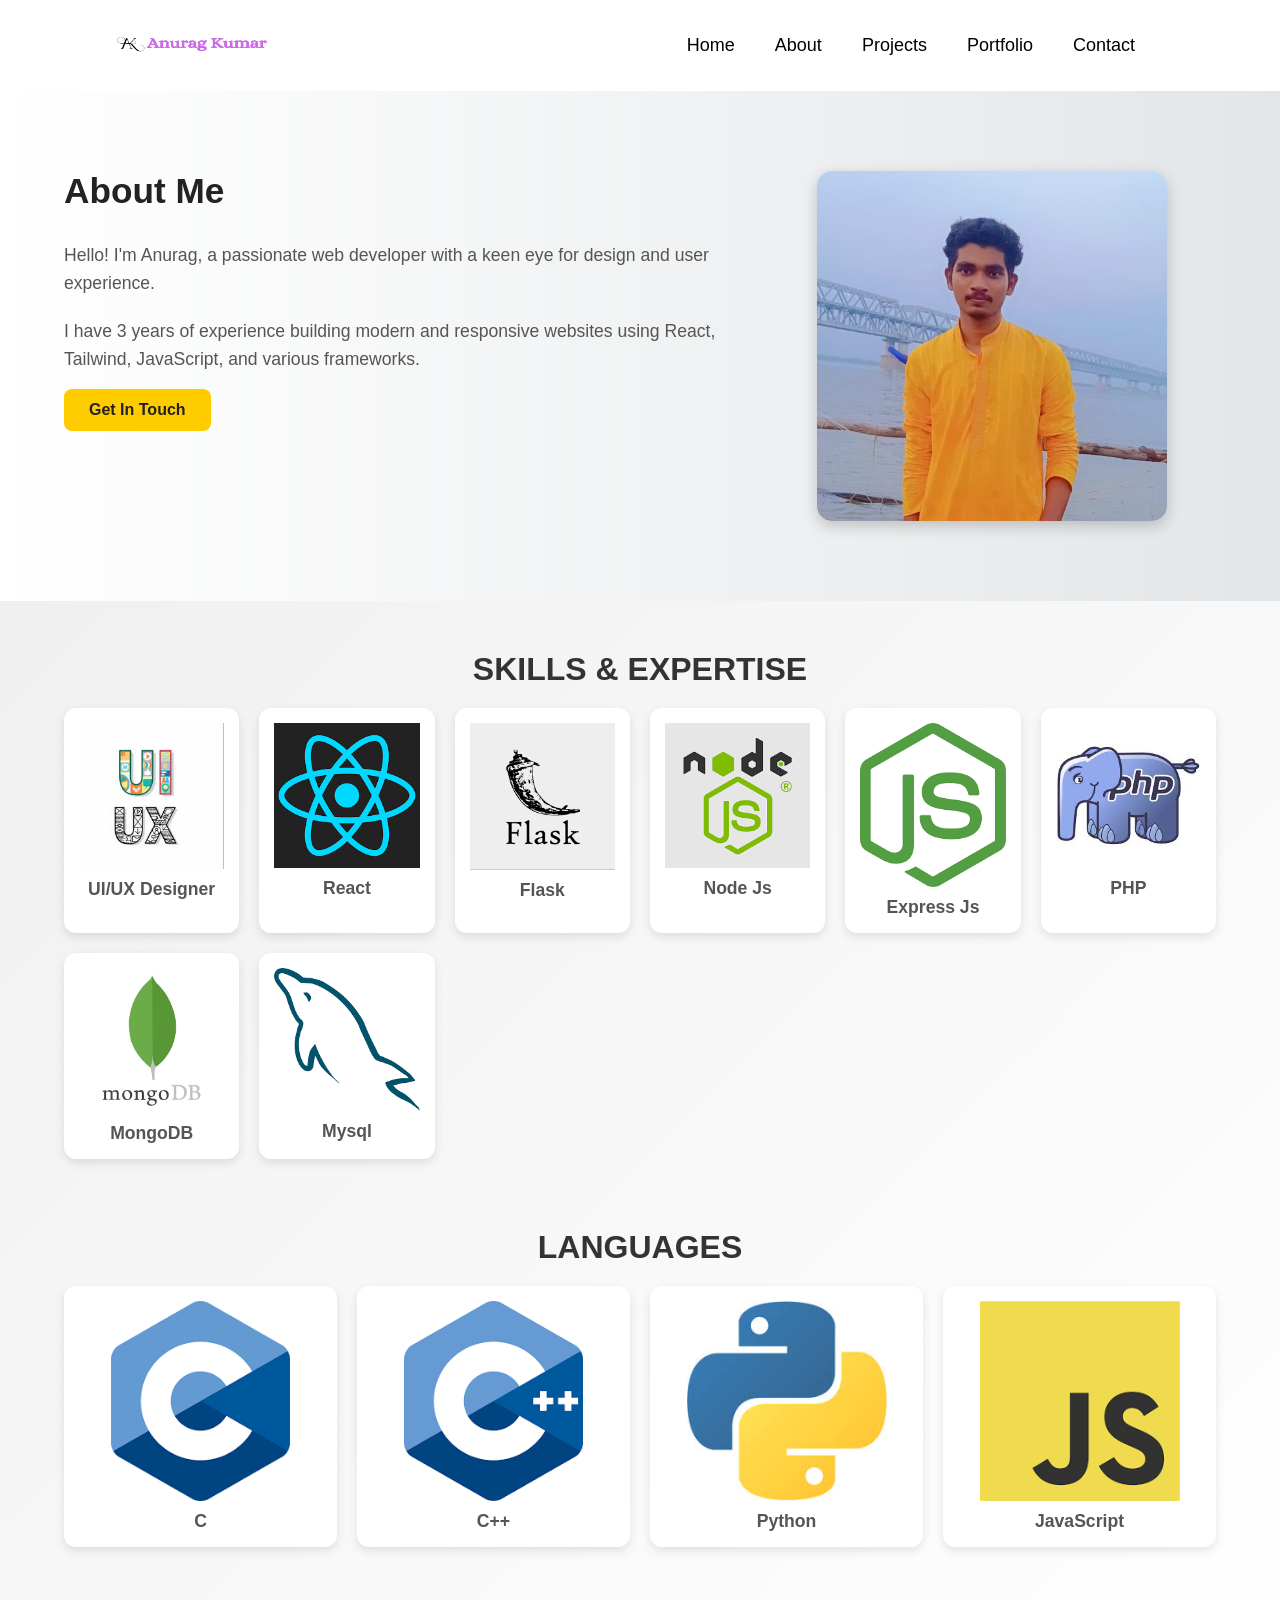
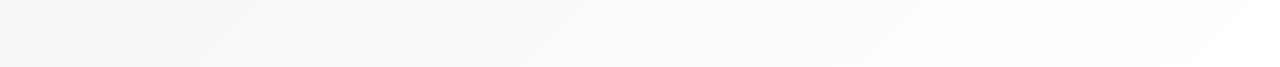
<file: about.html>
<!DOCTYPE html>
<html lang="en">
<head>
    <meta charset="UTF-8">
    <meta name="viewport" content="width=device-width, initial-scale=1.0">
    <title>About Me</title>
    <link rel="stylesheet" href="style.css">
    <link rel="stylesheet" href="navbar.css">
    <!-- <link rel="stylesheet" href="about.css"> -->
</head>
<body>
    <nav>
        <div class="logo">
            <a href="index.html">
            <img class="navimg" src="display.png" alt="Logo"></a>
        </div>
        <div class="hamburger">
            <i class="fas fa-bars"></i>
        </div>
        <div class="menu">
            <ul class="navbar">
              <li class="listli"><a href="index.html">Home</a></li>
              <li class="listli"><a href="about.html">About</a></li>
              <li class="listli"><a href="project.html">Projects</a></li>
              <li class="listli"><a href="https://drive.google.com/file/d/1ptSAM_5UlR-i9XtxVXeDUZjO9TiFGkQE/view?usp=drive_link" target="_blank">Portfolio</a></li>
              <li class="listli"><a href="contact.html">Contact</a></li>
              <li class="listli toggle-mode"><i class="fas fa-moon"></i></li>
            </ul>
        </div>
    </nav>
    
    <section class="about-section">
        <div class="about-container">
            <div class="about-text">
                <h1>About Me</h1>
                <p id="aboutp1">Hello! I'm Anurag, a passionate web developer with a keen eye for design and user experience.</p>
                <p>I have 3 years of experience building modern and responsive websites using React, Tailwind, JavaScript, and various frameworks.</p>
                <a href="contact.html" class="btn">Get In Touch</a>
            </div>
            <div class="about-image">
                <img src="p6.jpg" alt="Your Image">
            </div>
        </div>
    </section>
    
    <section class="skills">
        <h2>Skills & Expertise</h2>
        <div class="skills-container">
            <div class="skill">
                <img src="ui.jpeg" alt="UI/UX Design">
                <span>UI/UX Designer</span>
            </div>
            
            <div class="skill">
                <img src="react.png" alt="React">
                <span>React</span>
            </div>
            <div class="skill">
                <img src="flask.png" alt="Flask">
                <span>Flask</span>
            </div>
            <div class="skill">
                <img src="nodejs.png" alt="Node Js">
                <span>Node Js</span>
            </div>
            <div class="skill">
                <img src="expressjs.png" alt="Express Js">
                <span>Express Js</span>
            </div>
            <div class="skill">
                <img src="php.jpeg" alt="PHP">
                <span>PHP</span>
            </div>
            <div class="skill">
                <img src="mongodb.png" alt="MongoDB">
                <span>MongoDB</span>
            </div>
            <div class="skill">
                <img src="mysql.png" alt="Mysql">
                <span>Mysql</span>
            </div>
        </div>
    
        <h2>Languages</h2>
        <div class="skills-container">
            <div class="skill">
                <img src="c.png" alt="C">
                <span>C</span>
            </div>
            <div class="skill">
                <img src="cpp.png" alt="C++">
                <span>C++</span>
            </div>
            <div class="skill">
                <img src="python.jpeg" alt="Python">
                <span>Python</span>
            </div>
            <div class="skill">
                <img src="js.png" alt="JavaScript">
                <span>JavaScript</span>
            </div>
        </div>
    </section>
    <script>
        // Dark mode toggle
        const toggle = document.querySelector('.toggle-mode');
        toggle.addEventListener('click', () => {
            document.body.classList.toggle('dark-mode');
        });
        
        // Hamburger menu toggle
        const hamburger = document.querySelector('.hamburger');
        const menu = document.querySelector('.menu');
        
        hamburger.addEventListener('click', (event) => {
            menu.classList.toggle('active');
            event.stopPropagation(); // Prevent document click from immediately closing menu
            
            // Change icon based on menu state
            if (menu.classList.contains('active')) {
                hamburger.innerHTML = '<i class="fas fa-times"></i>';
            } else {
                hamburger.innerHTML = '<i class="fas fa-bars"></i>';
            }
        });
        
        // Close menu when clicking on menu items
        const menuItems = document.querySelectorAll('.navbar li a');
        menuItems.forEach(item => {
            item.addEventListener('click', () => {
                menu.classList.remove('active');
                hamburger.innerHTML = '<i class="fas fa-bars"></i>';
            });
        });
        
        // Close menu when clicking outside
        document.addEventListener('click', (event) => {
            if (menu.classList.contains('active') && 
                !event.target.closest('.menu') && 
                !event.target.closest('.hamburger')) {
                menu.classList.remove('active');
                hamburger.innerHTML = '<i class="fas fa-bars"></i>';
            }
        });
    </script>
    
</body>
</html>
</file>
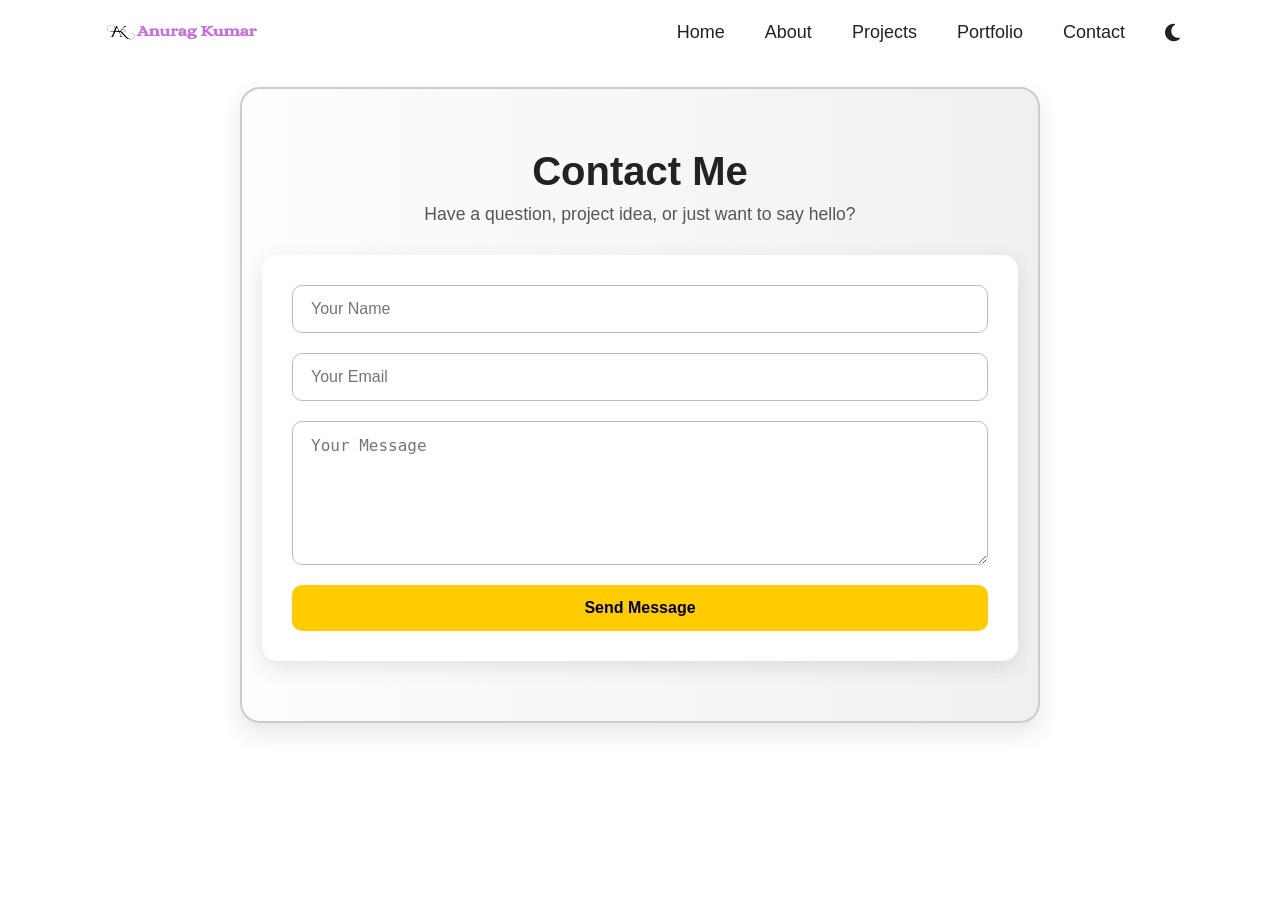
<file: contact.html>
<!DOCTYPE html>
<html lang="en">
<head>
  <meta charset="UTF-8" />
  <meta name="viewport" content="width=device-width, initial-scale=1.0"/>
  <title>Contact Me</title>
  <link rel="stylesheet" href="contact.css" />
  <link rel="stylesheet" href="https://cdnjs.cloudflare.com/ajax/libs/font-awesome/6.5.0/css/all.min.css"/>
</head>
<body>
  <nav>
    <div class="logo">
        <img class="navimg" src="display.png" alt="Logo">
    </div>
    <div class="hamburger">
        <i class="fas fa-bars"></i>
    </div>
    <div class="menu">
        <ul class="navbar">
          <li class="listli"><a href="index.html">Home</a></li>
          <li class="listli"><a href="about.html">About</a></li>
          <li class="listli"><a href="project.html">Projects</a></li>
          <li class="listli"><a href="https://drive.google.com/file/d/1ptSAM_5UlR-i9XtxVXeDUZjO9TiFGkQE/view?usp=drive_link" target="_blank">Portfolio</a></li>
          <li class="listli"><a href="contact.html">Contact</a></li>
          <li class="listli toggle-mode"><i class="fas fa-moon"></i></li>
        </ul>
    </div>
</nav>

  <section class="contact-section">
    <h1>Contact Me</h1>
    <p>Have a question, project idea, or just want to say hello?</p>

    <form class="contact-form">
      <input type="text" placeholder="Your Name" required>
      <input type="email" placeholder="Your Email" required>
      <textarea rows="6" placeholder="Your Message" required></textarea>
      <button type="submit">Send Message</button>
    </form>
  </section>

  <script>
    // Dark mode toggle
    const toggle = document.querySelector('.toggle-mode');
    toggle.addEventListener('click', () => {
        document.body.classList.toggle('dark-mode');
    });
    
    // Hamburger menu toggle
    const hamburger = document.querySelector('.hamburger');
    const menu = document.querySelector('.menu');
    
    hamburger.addEventListener('click', (event) => {
        menu.classList.toggle('active');
        event.stopPropagation(); // Prevent document click from immediately closing menu
        
        // Change icon based on menu state
        if (menu.classList.contains('active')) {
            hamburger.innerHTML = '<i class="fas fa-times"></i>';
        } else {
            hamburger.innerHTML = '<i class="fas fa-bars"></i>';
        }
    });
    
    // Close menu when clicking on menu items
    const menuItems = document.querySelectorAll('.navbar li a');
    menuItems.forEach(item => {
        item.addEventListener('click', () => {
            menu.classList.remove('active');
            hamburger.innerHTML = '<i class="fas fa-bars"></i>';
        });
    });
    
    // Close menu when clicking outside
    document.addEventListener('click', (event) => {
        if (menu.classList.contains('active') && 
            !event.target.closest('.menu') && 
            !event.target.closest('.hamburger')) {
            menu.classList.remove('active');
            hamburger.innerHTML = '<i class="fas fa-bars"></i>';
        }
    });
</script>
</body>
</html>
</file>
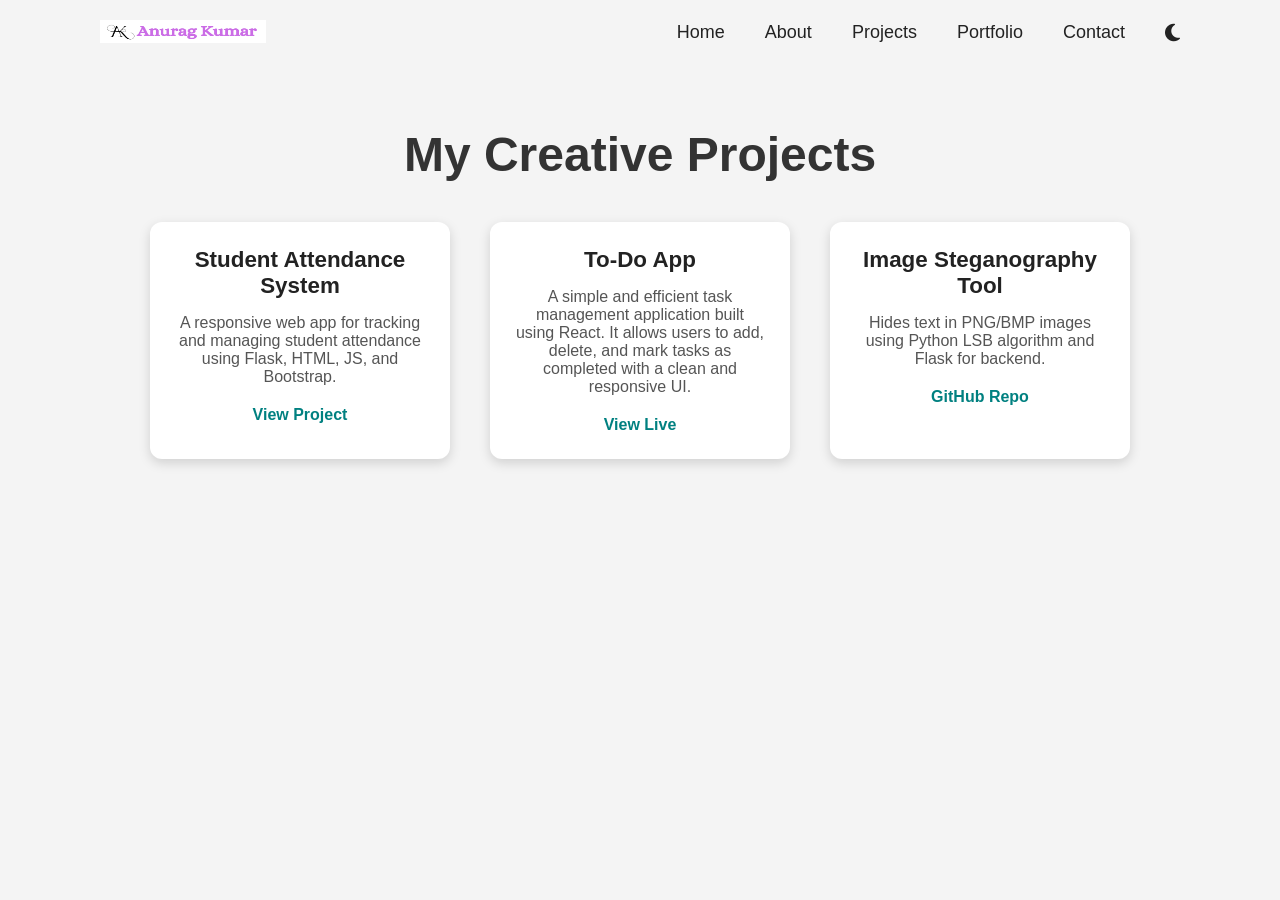
<file: project.html>
<!DOCTYPE html>
<html lang="en">
<head>
    <meta charset="UTF-8">
    <meta name="viewport" content="width=device-width, initial-scale=1.0">
    <title>My Projects</title>
    <link rel="stylesheet" href="project.css">
    <link rel="stylesheet" href="https://cdnjs.cloudflare.com/ajax/libs/font-awesome/6.4.0/css/all.min.css">
</head>
<body>
    <nav>
        <div class="logo">
            <img class="navimg" src="display.png" alt="Logo">
        </div>
        <div class="hamburger">
            <i class="fas fa-bars"></i>
        </div>
        <div class="menu">
            <ul class="navbar">
              <li class="listli"><a href="index.html">Home</a></li>
              <li class="listli"><a href="about.html">About</a></li>
              <li class="listli"><a href="project.html">Projects</a></li>
              <li class="listli"><a href="https://drive.google.com/file/d/1ptSAM_5UlR-i9XtxVXeDUZjO9TiFGkQE/view?usp=drive_link" target="_blank">Portfolio</a></li>
              <li class="listli"><a href="contact.html">Contact</a></li>
              <li class="listli toggle-mode"><i class="fas fa-moon"></i></li>
            </ul>
        </div>
    </nav>

    <section class="projects-section">
        <h1>My Creative Projects</h1>
        <div class="projects-container">
            <div class="project-card">
                <h2>Student Attendance System</h2>
                <p>A responsive web app for tracking and managing student attendance using Flask, HTML, JS, and Bootstrap.</p>
                <a href="http://sams.freesite.online/" target="_blank">View Project</a>
            </div>

            <div class="project-card">
                <h2>To-Do App</h2>
                <p>A simple and efficient task management application built using React. It allows users to add, delete, and mark tasks as completed with a clean and responsive UI.</p>
                <a href="https://todo.anuragk.me/" target="_blank">View Live</a>
            </div>

            <div class="project-card">
                <h2>Image Steganography Tool</h2>
                <p>Hides text in PNG/BMP images using Python LSB algorithm and Flask for backend.</p>
                <a href="https://github.com/Account1-Anurag/Imgcrypt" target="_blank">GitHub Repo</a>
            </div>
        </div>
    </section>

    <script>
        // Dark mode toggle
        const toggle = document.querySelector('.toggle-mode');
        toggle.addEventListener('click', () => {
            document.body.classList.toggle('dark-mode');
        });
        
        // Hamburger menu toggle
        const hamburger = document.querySelector('.hamburger');
        const menu = document.querySelector('.menu');
        
        hamburger.addEventListener('click', (event) => {
            menu.classList.toggle('active');
            event.stopPropagation(); // Prevent document click from immediately closing menu
            
            // Change icon based on menu state
            if (menu.classList.contains('active')) {
                hamburger.innerHTML = '<i class="fas fa-times"></i>';
            } else {
                hamburger.innerHTML = '<i class="fas fa-bars"></i>';
            }
        });
        
        // Close menu when clicking on menu items
        const menuItems = document.querySelectorAll('.navbar li a');
        menuItems.forEach(item => {
            item.addEventListener('click', () => {
                menu.classList.remove('active');
                hamburger.innerHTML = '<i class="fas fa-bars"></i>';
            });
        });
        
        // Close menu when clicking outside
        document.addEventListener('click', (event) => {
            if (menu.classList.contains('active') && 
                !event.target.closest('.menu') && 
                !event.target.closest('.hamburger')) {
                menu.classList.remove('active');
                hamburger.innerHTML = '<i class="fas fa-bars"></i>';
            }
        });
    </script>
</body>
</html>
</file>
<file: style.css>
/* Fixing conflicting CSS rules first */
* {
    box-sizing: border-box;
    margin: 0;
    padding: 0;
}

body {
    position: relative;
    font-family: Arial, sans-serif;
    overflow-x: hidden;
    overflow-y: scroll;
    min-height: 100vh;
    transition: background 0.3s, color 0.3s;
}

/* Hide scrollbar for WebKit browsers (Chrome, Safari) */
::-webkit-scrollbar {
    display: none;
}

/* Hide scrollbar for Firefox */
html {
    scrollbar-width: none;
}

/* Navbar */
nav {
    display: flex;
    justify-content: space-between;
    margin: 0px 5%;
    padding: 15px 0;
    flex-wrap: wrap;
    position: relative;
}

.menu {
    display: flex;
    align-items: center;
    padding: 10px 0;
}

.logo {
    display: flex;
    align-items: center;
}

.navbar {
    display: flex;
    gap: 40px;
    padding: 5px;
    flex-wrap: wrap;
}

.listli {
    list-style: none;
    font-size: 18px;
}

.listli a {
    text-decoration: none;
    color: inherit;
    transition: color 0.3s ease;
}

.listli:hover, .listli a:hover {
    color: teal;
    cursor: pointer;
}

.navimg {
    margin: 10px;
    width: 166px;
    height: 23.14px;
    max-width: 100%;
}

/* Mobile Hamburger Menu */
.hamburger-menu {
    display: none;
    flex-direction: column;
    justify-content: space-between;
    width: 30px;
    height: 22px;
    cursor: pointer;
    position: absolute;
    top: 25px;
    right: 25px;
    z-index: 1000;
}

.hamburger-menu span {
    height: 3px;
    width: 100%;
    background-color: #333;
    border-radius: 3px;
    transition: all 0.3s ease;
}

body.dark-mode .hamburger-menu span {
    background-color: #fff;
}

/* Main Section */
main {
    display: flex;
    justify-content: space-around;
    padding: 25px 3%;
    flex-wrap: wrap;
    gap: 30px;
}

.first {
    display: flex;
    flex-direction: column;
    flex: 1;
    min-width: 300px;
}

.second {
    flex: 1;
    display: flex;
    justify-content: center;
    align-items: center;
    min-width: 300px;
}

.second img {
    border-radius: 50%;
    box-shadow: 10px 10px 20px rgba(0, 0, 0, 0.5);
    width: 100%;
    max-width: 40rem;
    height: auto;
}

/* Text */
#naming {
    font-size: 4rem;
    font-weight: 700;
    margin-bottom: 30px;
}

#profe {
    font-size: 1.8rem;
    margin-bottom: 50px;
    color: grey;
}

.prename {
    margin-top: 40px;
    margin-bottom: 40px;
}

.number, .contact {
    display: flex;
    align-items: center;
    margin-bottom: 20px;
    font-size: 15px;
    gap: 10px;
}

.prename p {
    color: grey;
}

.prename :first-child {
    margin-bottom: 10px;
}

.circle {
    position: absolute;
    width: 90rem;
    height: 90rem;
    background-color: rgba(97, 149, 239, 0.5);
    border-radius: 50%;
    bottom: 0%;
    left: 45%;
    z-index: -1;
    transition: all 0.3s ease;
}

/* About Section */
.about-section {
    display: flex;
    align-items: center;
    justify-content: space-between;
    padding: 80px 5%;
    background: linear-gradient(to right, #ffffff, #e3e6e8);
    flex-wrap: wrap;
    gap: 30px;
}

.about-container {
    display: flex;
    flex-direction: row;
    justify-content: space-between;
    flex-wrap: wrap;
    gap: 30px;
    width: 100%;
}

.about-text {
    flex: 1.5;
    min-width: 300px;
}

.about-text h1 {
    font-size: 2.2rem;
    color: #222;
    margin-bottom: 30px;
}

.about-text p {
    font-size: 1.1rem;
    color: #555;
    line-height: 1.6;
}

#aboutp1 {
    margin-bottom: 20px;
}

.btn {
    display: inline-block;
    margin-top: 15px;
    padding: 12px 25px;
    background: #ffcc00;
    color: #222;
    text-decoration: none;
    font-weight: bold;
    border-radius: 8px;
    transition: background 0.3s ease;
}

.btn:hover {
    background: #ff9900;
}

.about-image {
    flex: 1;
    display: flex;
    justify-content: center;
    min-width: 300px;
}

.about-image img {
    width: 100%;
    max-width: 350px;
    border-radius: 15px;
    box-shadow: 0 5px 15px rgba(0, 0, 0, 0.2);
}

/* Skills Section */
.skills {
    text-align: center;
    padding: 50px 5%;
    background: linear-gradient(135deg, #f0f0f0, #ffffff);
}

.skills h2 {
    font-size: 2rem;
    color: #333;
    margin-bottom: 20px;
    text-transform: uppercase;
    font-weight: bold;
    position: relative;
}

.skills-container {
    display: grid;
    grid-template-columns: repeat(auto-fit, minmax(150px, 1fr));
    gap: 20px;
    justify-items: center;
    margin-top: 20px;
    margin-bottom: 70px;
}

.skill {
    background: #fff;
    padding: 15px;
    border-radius: 12px;
    box-shadow: 0 4px 10px rgba(0, 0, 0, 0.1);
    display: flex;
    flex-direction: column;
    align-items: center;
    transition: transform 0.3s ease, box-shadow 0.3s ease;
    width: 100%;
}

.skill:hover {
    transform: translateY(-5px);
    box-shadow: 0 6px 15px rgba(0, 0, 0, 0.2);
}

.skill img {
    width: 100%;
    max-width: 200px;
    height: auto;
    max-height: 200px;
    object-fit: contain;
    margin-bottom: 10px;
    transition: transform 0.3s ease;
}

.skill:hover img {
    transform: scale(1.1);
}

.skill span {
    font-size: 1.1rem;
    font-weight: bold;
    color: #555;
}

/* Dark Mode */
body.dark-mode {
    background-color: #121212;
    color: #f5f5f5;
}

body.dark-mode .navbar a {
    color: white;
}

body.dark-mode .contact,
body.dark-mode .number,
body.dark-mode #profe {
    color: #ddd;
}

body.dark-mode .prename p {
    color: #bbb;
}

body.dark-mode .btn {
    background-color: #333;
    color: white;
}

body.dark-mode .about-section {
    background: linear-gradient(to right, #222, #333);
}

body.dark-mode .about-text h1 {
    color: #fff;
}

body.dark-mode .about-text p {
    color: #ddd;
}

body.dark-mode .skills {
    background: linear-gradient(135deg, #222, #333);
}

body.dark-mode .skills h2 {
    color: #fff;
}

body.dark-mode .skill {
    background: #2a2a2a;
}

body.dark-mode .skill span {
    color: #ddd;
}

body.dark-mode .toggle-mode i {
    color: white;
}

/* Enhanced Responsive Styles */
@media (max-width: 1200px) {
    .circle {
        width: 70rem;
        height: 70rem;
        left: 40%;
    }
    
    nav {
        margin: 0px 3%;
    }
    
    #naming {
        font-size: 3.5rem;
    }
    
    #profe {
        font-size: 1.6rem;
        margin-bottom: 40px;
    }
    
    .prename {
        margin-top: 30px;
        margin-bottom: 30px;
    }
}

@media (max-width: 992px) {
    main {
        flex-direction: column;
    }
    
    .first {
        order: 2;
        text-align: center;
    }
    
    .second {
        order: 1;
        margin-bottom: 30px;
    }
    
    .second img {
        max-width: 25rem;
    }
    
    .prename {
        margin-top: 20px;
        margin-bottom: 20px;
    }
    
    .contact, .number {
        justify-content: center;
    }
    
    .circle {
        width: 50rem;
        height: 50rem;
        left: 30%;
    }
    
    .about-text, .about-image {
        flex: 100%;
        text-align: center;
    }
    
    .about-image {
        margin-top: 30px;
    }
}

@media (max-width: 768px) {
    /* Show hamburger menu */
    .hamburger-menu {
        display: flex;
    }
    
    /* Hide the normal menu */
    .menu {
        width: 100%;
    }
    
    /* Style the collapsible navbar */
    .navbar {
        display: none;
        width: 100%;
        flex-direction: column;
        gap: 0;
        background-color: white;
        position: absolute;
        top: 70px;
        left: 0;
        right: 0;
        box-shadow: 0 5px 10px rgba(0,0,0,0.1);
        z-index: 100;
    }
    
    body.dark-mode .navbar {
        background-color: #222;
    }
    
    /* When navbar is shown */
    .navbar.active {
        display: flex;
    }
    
    .listli {
        width: 100%;
        text-align: center;
        padding: 15px 0;
        border-bottom: 1px solid #eee;
    }
    
    body.dark-mode .listli {
        border-bottom: 1px solid #333;
    }
    
    .listli:last-child {
        border-bottom: none;
    }
    
    /* Adjust other elements for mobile */
    #naming {
        font-size: 3rem;
    }
    
    #profe {
        font-size: 1.4rem;
        margin-bottom: 30px;
    }
    
    .second img {
        max-width: 20rem;
    }
    
    /* Remove circle on smaller screens */
    .circle {
        display: none;
    }
    
    .about-section {
        padding: 50px 5%;
    }
    
    .about-text h1 {
        font-size: 1.8rem;
    }
    
    .about-text p {
        font-size: 1rem;
    }
    
    .skills-container {
        grid-template-columns: repeat(2, 1fr);
    }
}

@media (max-width: 576px) {
    .listli {
        font-size: 14px;
    }
    
    nav {
        margin: 0px;
        padding: 10px 15px;
    }
    
    .navbar {
        gap: 0;
    }
    
    #naming {
        font-size: 2.5rem;
        margin-bottom: 15px;
    }
    
    #profe {
        font-size: 1.2rem;
        margin-bottom: 25px;
    }
    
    .prename {
        margin-top: 15px;
        margin-bottom: 15px;
    }
    
    .second img {
        max-width: 15rem;
    }
    
    .about-section {
        padding: 30px 5%;
    }
    
    .about-text h1 {
        font-size: 1.5rem;
        margin-bottom: 20px;
    }
    
    .skills h2 {
        font-size: 1.5rem;
    }
    
    .skills-container {
        grid-template-columns: 1fr;
    }
    
    .btn {
        padding: 10px 20px;
        font-size: 14px;
    }
}

@media (max-width: 480px) {
    #naming {
        font-size: 2rem;
    }
    
    #profe {
        font-size: 1rem;
    }
    
    .contact, .number {
        font-size: 14px;
    }
    
    .second img {
        max-width: 12rem;
    }
}
</file>
<file: navbar.css>
/* Navbar Styling */
nav {
  display: flex;
  justify-content: space-between;
  align-items: center;
  margin: 0 100px;
  padding: 20px 0;
  position: relative;
  max-width: 1200px;
}

.logo img {
  width: 166px;
  height: 23.14px;
}

.menu {
  display: flex;
  align-items: center;
}

.navbar {
  display: flex;
  gap: 40px;
  list-style: none;
}

.listli {
  font-size: 18px;
  cursor: pointer;
}

.listli a {
  text-decoration: none;
  color: inherit;
}

.listli:hover {
  color: teal;
}

.toggle-mode {
  cursor: pointer;
  font-size: 20px;
}

.menu-toggle {
  display: none;
  font-size: 24px;
  cursor: pointer;
}

/* Dark Mode */
body.dark-mode {
  background-color: #1c1c1c;
  color: #f0f0f0;
}

body.dark-mode nav {
  background-color: #1c1c1c;
}

body.dark-mode .listli a {
  color: #f0f0f0;
}

body.dark-mode .projects-section h1 {
  color: #ffd700;
}

body.dark-mode .project-card {
  background-color: #2b2b2b;
  color: #eee;
}

body.dark-mode .project-card p {
  color: #ddd;
}

body.dark-mode .project-card a {
  color: #ffd700;
}

/* Hamburger Menu */
.hamburger {
  display: none;
  cursor: pointer;
  font-size: 24px;
  z-index: 101;
}

/* Responsive CSS */
@media screen and (max-width: 1024px) {
  nav {
    margin: 0 50px;
  }

  .navbar {
    gap: 25px;
  }

  .projects-section {
    padding: 40px 30px;
  }
}

@media screen and (max-width: 768px) {
  nav {
    margin: 0 30px;
  }

  .hamburger {
    display: block;
    position: relative;
  }

  .menu {
    position: fixed;
    top: 0;
    right: -100%;
    width: 250px;
    height: 100vh;
    background: #f4f4f4;
    transition: right 0.4s ease;
    box-shadow: -2px 0 10px rgba(0, 0, 0, 0.1);
    z-index: 100;
    padding-top: 70px;
  }

  body.dark-mode .menu {
    background: #1c1c1c;
  }

  .menu.active {
    right: 0;
  }

  .navbar {
    flex-direction: column;
    padding: 30px;
    gap: 25px;
  }
}

@media screen and (max-width: 576px) {
  .listli {
    font-size: 14px;
  }

  nav {
    margin: 0;
    padding: 10px 15px;
  }

  .navbar {
    gap: 15px;
    padding: 20px;
  }

  .menu {
    width: 200px;
  }
}

@media screen and (max-width: 480px) {
  nav {
    padding: 15px 10px;
  }

  .logo img {
    width: 120px;
    height: auto;
  }

  .hamburger {
    font-size: 20px;
  }

  .menu {
    width: 180px;
  }
}
</file>
<file: contact.css>
* {
  box-sizing: border-box;
  margin: 0;
  padding: 0;
}

body {
  font-family: 'Segoe UI', Tahoma, Geneva, Verdana, sans-serif;
  background-color: #fff;
  color: #222;
  transition: background 0.4s, color 0.4s;
}

/* Navbar Styling */
nav {
  display: flex;
  justify-content: space-between;
  align-items: center;
  padding: 20px;
  max-width: 1200px;
  margin: 0 auto;
}

.logo img {
  width: 120px;
  height: auto;
}

.navbar {
  display: flex;
  gap: 25px;
  list-style: none;
}

.listli {
  font-size: 16px;
  cursor: pointer;
}

.listli a {
  text-decoration: none;
  color: inherit;
}

.listli:hover {
  color: teal;
}

.toggle-mode {
  cursor: pointer;
  font-size: 18px;
}

.menu-toggle {
  display: none;
  font-size: 24px;
  cursor: pointer;
}

/* Contact Section */
.contact-section {
  text-align: center;
  padding: 60px 20px;
  max-width: 800px;
  margin: 20px auto;
  background: linear-gradient(to right, #fdfdfd, #f0f0f0);
  border-radius: 20px;
  box-shadow: 0 10px 25px rgba(0, 0, 0, 0.1);
  transition: background 0.3s, color 0.3s;
  border: 2px solid #ccc;
}

body.dark-mode .contact-section {
  background: linear-gradient(to right, #2a2a2a, #1c1c1c);
  border: 2px solid #444;
  box-shadow: 0 10px 25px rgba(255, 255, 255, 0.05);
}

.contact-section h1 {
  font-size: 2.5rem;
  margin-bottom: 10px;
}

.contact-section p {
  font-size: 1.1rem;
  margin-bottom: 30px;
  color: #555;
}

body.dark-mode .contact-section p {
  color: #ccc;
}

/* Form Container Styling */
.contact-form {
  display: flex;
  flex-direction: column;
  gap: 20px;
  padding: 30px;
  background-color: #fff;
  border-radius: 15px;
  box-shadow: 0 6px 20px rgba(0, 0, 0, 0.1);
  transition: background 0.3s, box-shadow 0.3s;
}

body.dark-mode .contact-form {
  background-color: #2c2c2c;
  box-shadow: 0 6px 20px rgba(255, 255, 255, 0.05);
}

/* Inputs and Textareas */
.contact-form input,
.contact-form textarea {
  padding: 14px 18px;
  font-size: 1rem;
  border: 1.5px solid #bbb;
  border-radius: 10px;
  transition: all 0.3s ease;
  width: 100%;
}

.contact-form input:focus,
.contact-form textarea:focus {
  outline: none;
  border-color: teal;
  box-shadow: 0 0 8px rgba(0, 128, 128, 0.3);
}

body.dark-mode .contact-form input,
body.dark-mode .contact-form textarea {
  background-color: #3a3a3a;
  color: #f0f0f0;
  border: 1px solid #555;
}

/* Submit Button */
.contact-form button {
  padding: 14px;
  font-size: 1rem;
  border: none;
  border-radius: 10px;
  background-color: #ffcc00;
  color: #000;
  font-weight: bold;
  cursor: pointer;
  transition: background 0.3s ease, transform 0.2s ease;
}

.contact-form button:hover {
  background-color: #ffaa00;
  transform: scale(1.02);
}

/* Dark Mode */
body.dark-mode {
  background-color: #1c1c1c;
  color: #f0f0f0;
}

body.dark-mode .listli a {
  color: #f0f0f0;
}

/* Responsive Styles */
@media screen and (max-width: 992px) {
  

  .contact-section {
    max-width: 90%;
  }
}

@media screen and (max-width: 768px) {
  .contact-form {
    padding: 25px;
  }

  .contact-section {
    margin: 15px auto;
    padding: 40px 15px;
  }

  .contact-section h1 {
    font-size: 2rem;
  }

  .contact-section p {
    font-size: 1rem;
  }

}

@media screen and (max-width: 576px) {

  
  .contact-section {
    padding: 30px 15px;
    margin: 10px;
    border-radius: 15px;
  }
  
  .contact-section h1 {
    font-size: 1.8rem;
  }

  .contact-form {
    padding: 20px 15px;
  }
}





nav {
  display: flex;
  justify-content: space-between;
  align-items: center;
  margin: 0 100px;
  padding: 20px 0;
  position: relative;
}

.logo img {
  width: 166px;
  height: 23.14px;
}

.menu {
  display: flex;
  align-items: center;
}

.navbar {
  display: flex;
  gap: 40px;
  list-style: none;
}

.listli {
  font-size: 18px;
  cursor: pointer;
}

.listli a {
  text-decoration: none;
  color: inherit;
}

.listli:hover {
  color: teal;
}




/* Dark Mode */
body.dark-mode {
  background: #1c1c1c;
  color: #f0f0f0;
}

body.dark-mode nav {
  background: #1c1c1c;
}

body.dark-mode .projects-section h1 {
  color: #ffd700;
}

body.dark-mode .project-card {
  background-color: #2b2b2b;
  color: #eee;
}

body.dark-mode .project-card p {
  color: #ddd;
}

body.dark-mode .project-card a {
  color: #ffd700;
}

.toggle-mode {
  cursor: pointer;
  font-size: 20px;
}

/* Mobile Menu - Hamburger */
.hamburger {
  display: none;
  cursor: pointer;
  font-size: 24px;
  z-index: 101;
}

/* Responsive CSS */
@media screen and (max-width: 1024px) {
  nav {
      margin: 0 50px;
  }
  
  .navbar {
      gap: 25px;
  }
  
  .projects-section {
      padding: 40px 30px;
  }
}

@media screen and (max-width: 768px) {
  nav {
      margin: 0 30px;
  }
  
  .hamburger {
      display: block;
      position: relative;
  }
  
  .menu {
      position: fixed;
      top: 0;
      right: -100%;
      width: 250px;
      height: 100vh;
      background: #f4f4f4;
      transition: right 0.4s ease;
      box-shadow: -2px 0 10px rgba(0, 0, 0, 0.1);
      z-index: 100;
      padding-top: 70px;
  }
  
  body.dark-mode .menu {
      background: #1c1c1c;
  }
  
  .menu.active {
      right: 0;
  }
  
  .navbar {
      flex-direction: column;
      padding: 30px;
      gap: 25px;
  }
  
}

@media screen and (max-width: 576px) {
  .listli {
      font-size: 14px;
  }
  
  nav {
      margin: 0;
      padding: 10px 15px;
  }
  
  .navbar {
      gap: 15px;
      padding: 20px;
  }
  
  .menu {
      width: 200px;
  }
  
 
  
}

@media screen and (max-width: 480px) {
  nav {
      padding: 15px 10px;
  }
  
  .logo img {
      width: 120px;
      height: auto;
  }
  
  .hamburger {
      font-size: 20px;
  }
  
  .menu {
      width: 180px;
  }
  
}
</file>
<file: project.css>
* {
    box-sizing: border-box;
    margin: 0;
    padding: 0;
}

body {
    font-family: 'Segoe UI', Tahoma, Geneva, Verdana, sans-serif;
    background: #f4f4f4;
    color: #222;
    transition: background 0.4s, color 0.4s;
}

nav {
    display: flex;
    justify-content: space-between;
    align-items: center;
    margin: 0 100px;
    padding: 20px 0;
    position: relative;
}

.logo img {
    width: 166px;
    height: 23.14px;
}

.menu {
    display: flex;
    align-items: center;
}

.navbar {
    display: flex;
    gap: 40px;
    list-style: none;
}

.listli {
    font-size: 18px;
    cursor: pointer;
}

.listli a {
    text-decoration: none;
    color: inherit;
}

.listli:hover {
    color: teal;
}

.projects-section {
    padding: 60px;
    text-align: center;
}

.projects-section h1 {
    font-size: 3rem;
    margin-bottom: 40px;
    color: #333;
}

.projects-container {
    display: flex;
    flex-wrap: wrap;
    justify-content: center;
    gap: 40px;
}

.project-card {
    background-color: #fff;
    padding: 25px;
    width: 300px;
    border-radius: 12px;
    box-shadow: 0 4px 12px rgba(0, 0, 0, 0.15);
    transition: transform 0.3s, background 0.3s;
}

.project-card h2 {
    margin-bottom: 15px;
    font-size: 1.4rem;
}

.project-card p {
    font-size: 1rem;
    margin-bottom: 20px;
    color: #555;
}

.project-card a {
    text-decoration: none;
    color: teal;
    font-weight: bold;
}

.project-card:hover {
    transform: translateY(-10px);
}

/* Dark Mode */
body.dark-mode {
    background: #1c1c1c;
    color: #f0f0f0;
}

body.dark-mode nav {
    background: #1c1c1c;
}

body.dark-mode .projects-section h1 {
    color: #ffd700;
}

body.dark-mode .project-card {
    background-color: #2b2b2b;
    color: #eee;
}

body.dark-mode .project-card p {
    color: #ddd;
}

body.dark-mode .project-card a {
    color: #ffd700;
}

.toggle-mode {
    cursor: pointer;
    font-size: 20px;
}

/* Mobile Menu - Hamburger */
.hamburger {
    display: none;
    cursor: pointer;
    font-size: 24px;
    z-index: 101;
}

/* Responsive CSS */
@media screen and (max-width: 1024px) {
    nav {
        margin: 0 50px;
    }
    
    .navbar {
        gap: 25px;
    }
    
    .projects-section {
        padding: 40px 30px;
    }
}

@media screen and (max-width: 768px) {
    nav {
        margin: 0 30px;
    }
    
    .hamburger {
        display: block;
        position: relative;
    }
    
    .menu {
        position: fixed;
        top: 0;
        right: -100%;
        width: 250px;
        height: 100vh;
        background: #f4f4f4;
        transition: right 0.4s ease;
        box-shadow: -2px 0 10px rgba(0, 0, 0, 0.1);
        z-index: 100;
        padding-top: 70px;
    }
    
    body.dark-mode .menu {
        background: #1c1c1c;
    }
    
    .menu.active {
        right: 0;
    }
    
    .navbar {
        flex-direction: column;
        padding: 30px;
        gap: 25px;
    }
    
    .projects-section h1 {
        font-size: 2.2rem;
    }
    
    .project-card {
        width: 100%;
        max-width: 350px;
    }
}

@media screen and (max-width: 576px) {
    .listli {
        font-size: 14px;
    }
    
    nav {
        margin: 0;
        padding: 10px 15px;
    }
    
    .navbar {
        gap: 15px;
        padding: 20px;
    }
    
    .menu {
        width: 200px;
    }
    
    .projects-section {
        padding: 30px 10px;
    }
    
    .projects-section h1 {
        font-size: 1.5rem;
        margin-bottom: 25px;
    }
    
    .project-card {
        padding: 15px;
        max-width: 280px;
    }
    
    .project-card h2 {
        font-size: 1.1rem;
    }
    
    .project-card p {
        font-size: 0.9rem;
    }
}

@media screen and (max-width: 480px) {
    nav {
        padding: 15px 10px;
    }
    
    .logo img {
        width: 120px;
        height: auto;
    }
    
    .hamburger {
        font-size: 20px;
    }
    
    .menu {
        width: 180px;
    }
    
    .projects-section {
        padding: 25px 10px;
    }
    
    .project-card {
        padding: 12px;
    }
}
</file>
